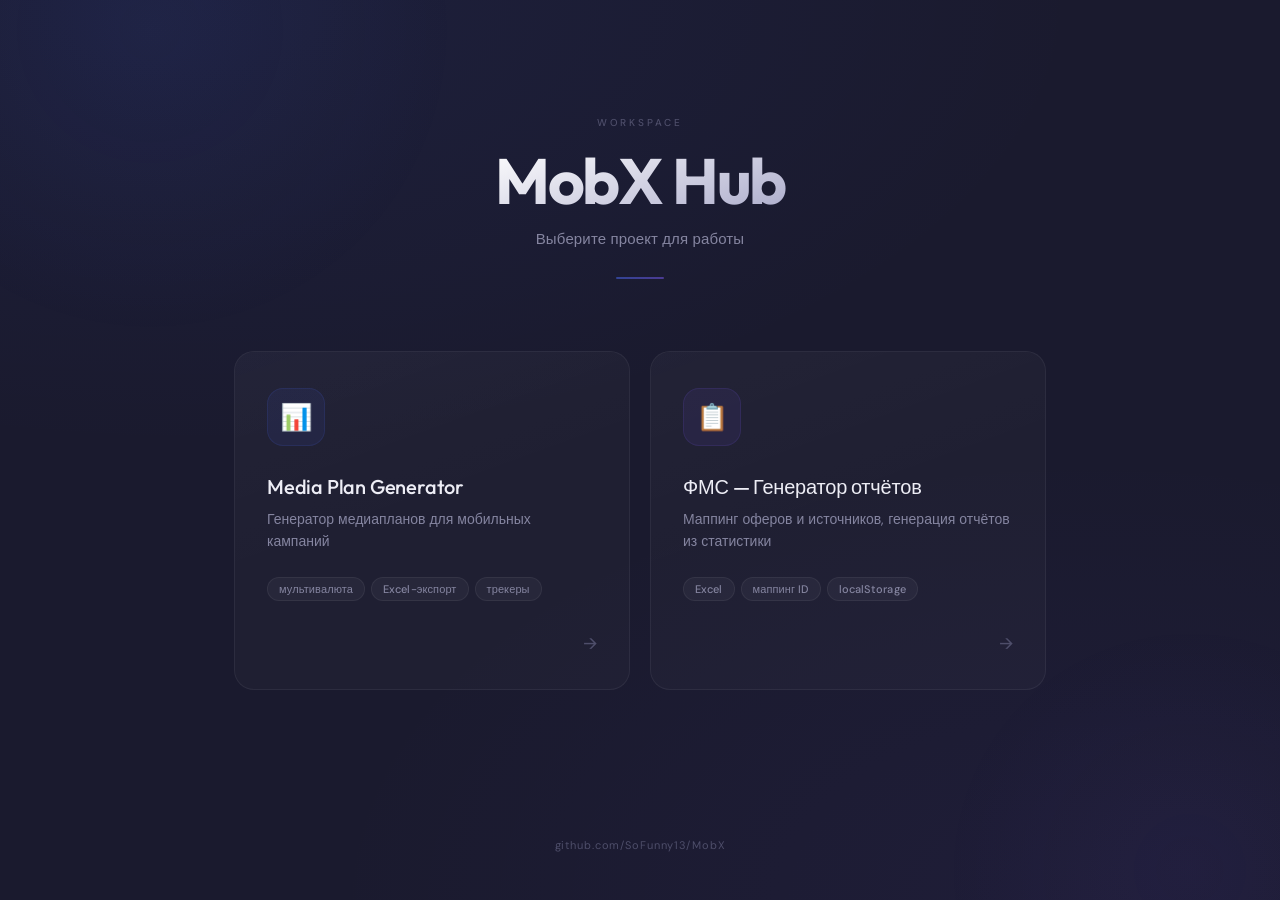
<file: index.html>
<!DOCTYPE html>
<html lang="ru">
<head>
    <meta charset="UTF-8">
    <meta name="viewport" content="width=device-width, initial-scale=1.0">
    <title>MobX Hub</title>
    <link rel="stylesheet" href="hub-style.css">
    <link rel="preconnect" href="https://fonts.googleapis.com">
    <link rel="preconnect" href="https://fonts.gstatic.com" crossorigin>
    <link href="https://fonts.googleapis.com/css2?family=DM+Sans:wght@400;500&family=Outfit:wght@300;500;700&display=swap" rel="stylesheet">
</head>
<body>
    <div class="glow glow-1"></div>
    <div class="glow glow-2"></div>

    <main>
        <header class="hero">
            <span class="hero-label">workspace</span>
            <h1>MobX Hub</h1>
            <p class="hero-sub">Выберите проект для работы</p>
            <span class="hero-line"></span>
        </header>

        <div class="grid">
            <a href="MobX_MP/" class="card card--blue" style="--i: 0">
                <div class="card-icon">📊</div>
                <div class="card-body">
                    <h2>Media Plan Generator</h2>
                    <p>Генератор медиапланов для мобильных кампаний</p>
                    <div class="tags">
                        <span class="tag">мультивалюта</span>
                        <span class="tag">Excel-экспорт</span>
                        <span class="tag">трекеры</span>
                    </div>
                </div>
                <div class="card-arrow">&rarr;</div>
            </a>

            <a href="FMS_Cost/" class="card card--violet" style="--i: 1">
                <div class="card-icon">📋</div>
                <div class="card-body">
                    <h2>ФМС — Генератор отчётов</h2>
                    <p>Маппинг оферов и источников, генерация отчётов из статистики</p>
                    <div class="tags">
                        <span class="tag">Excel</span>
                        <span class="tag">маппинг ID</span>
                        <span class="tag">localStorage</span>
                    </div>
                </div>
                <div class="card-arrow">&rarr;</div>
            </a>
        </div>

        <footer>
            <a href="https://github.com/SoFunny13/MobX" rel="noopener noreferrer">github.com/SoFunny13/MobX</a>
        </footer>
    </main>

    <script>
        document.querySelectorAll('.card').forEach(function(card) {
            card.addEventListener('click', function() {
                sessionStorage.setItem('mobx_hub_access', '1');
            });
        });
    </script>
</body>
</html>
</file>
<file: hub-style.css>
*, *::before, *::after {
    margin: 0;
    padding: 0;
    box-sizing: border-box;
}

:root {
    --bg: #1a1a2e;
    --surface: rgba(255, 255, 255, 0.025);
    --border: rgba(255, 255, 255, 0.06);
    --border-hover: rgba(255, 255, 255, 0.14);
    --text-primary: #ededf5;
    --text-secondary: #8585a0;
    --text-dim: #4e4e6a;
    --blue: #4a6cf7;
    --violet: #7c5bf5;
}

@media (prefers-reduced-motion: no-preference) {
    html { scroll-behavior: smooth; }
}

body {
    font-family: 'DM Sans', sans-serif;
    background: var(--bg);
    background-image:
        radial-gradient(ellipse 70% 50% at 15% 0%, rgba(74, 108, 247, 0.07) 0%, transparent 100%),
        radial-gradient(ellipse 60% 50% at 85% 100%, rgba(124, 91, 245, 0.05) 0%, transparent 100%);
    color: var(--text-primary);
    min-height: 100vh;
    overflow-x: hidden;
    -webkit-font-smoothing: antialiased;
    -moz-osx-font-smoothing: grayscale;
}

/* ── Ambient glows ── */
.glow {
    position: fixed;
    border-radius: 50%;
    pointer-events: none;
    z-index: 0;
}
.glow-1 {
    width: 620px;
    height: 620px;
    background: radial-gradient(circle, rgba(74, 108, 247, 0.06), transparent 70%);
    top: -280px;
    left: -160px;
    animation: drift 22s ease-in-out infinite alternate;
}
.glow-2 {
    width: 500px;
    height: 500px;
    background: radial-gradient(circle, rgba(124, 91, 245, 0.045), transparent 70%);
    bottom: -220px;
    right: -160px;
    animation: drift 26s ease-in-out infinite alternate-reverse;
}

@keyframes drift {
    from { transform: translate(0, 0); }
    to   { transform: translate(30px, 18px); }
}

/* ── Layout ── */
main {
    position: relative;
    z-index: 1;
    max-width: 860px;
    margin: 0 auto;
    padding: 110px 24px 48px;
    min-height: 100vh;
    display: flex;
    flex-direction: column;
}

/* ── Hero ── */
.hero {
    text-align: center;
    margin-bottom: 72px;
    animation: fadeUp 0.7s ease;
}

.hero-label {
    display: inline-block;
    text-transform: uppercase;
    letter-spacing: 0.28em;
    font-size: 10px;
    font-weight: 500;
    color: var(--text-dim);
    margin-bottom: 20px;
}

.hero h1 {
    font-family: 'Outfit', sans-serif;
    font-weight: 700;
    font-size: clamp(2.8rem, 6vw, 4rem);
    letter-spacing: -0.035em;
    line-height: 1;
    color: var(--text-primary);
    background: linear-gradient(160deg, #ffffff 25%, #8080b0 100%);
    -webkit-background-clip: text;
    -webkit-text-fill-color: transparent;
    background-clip: text;
}

.hero-sub {
    color: var(--text-secondary);
    font-size: 15px;
    margin-top: 16px;
    letter-spacing: 0.01em;
}

/* ── Accent line under hero ── */
.hero-line {
    display: block;
    width: 48px;
    height: 2px;
    margin: 28px auto 0;
    border-radius: 2px;
    background: linear-gradient(90deg, var(--blue), var(--violet));
    opacity: 0.5;
}

/* ── Card grid ── */
.grid {
    display: grid;
    grid-template-columns: repeat(2, 1fr);
    gap: 20px;
}

/* ── Cards ── */
.card {
    display: flex;
    flex-direction: column;
    text-decoration: none;
    color: inherit;
    background: var(--surface);
    border: 1px solid var(--border);
    border-radius: 20px;
    padding: 36px 32px 32px;
    transition:
        border-color 0.35s ease,
        transform 0.35s ease,
        box-shadow 0.35s ease,
        background 0.35s ease;
    position: relative;
    overflow: hidden;
    animation: cardReveal 0.65s ease backwards;
    animation-delay: calc(var(--i, 0) * 0.12s + 0.25s);
}

.card::before {
    content: '';
    position: absolute;
    inset: 0;
    border-radius: 20px;
    background: linear-gradient(160deg, rgba(255, 255, 255, 0.015), transparent 50%);
    pointer-events: none;
}

.card:hover {
    border-color: var(--border-hover);
    transform: translateY(-6px);
    background: rgba(255, 255, 255, 0.04);
    box-shadow:
        0 28px 68px -20px rgba(0, 0, 0, 0.5),
        0 0 0 1px rgba(255, 255, 255, 0.04);
}

.card:focus-visible {
    outline: 2px solid var(--blue);
    outline-offset: 4px;
    border-color: var(--border-hover);
}

/* Card icon */
.card-icon {
    width: 58px;
    height: 58px;
    border-radius: 16px;
    display: flex;
    align-items: center;
    justify-content: center;
    font-size: 26px;
    margin-bottom: 28px;
}

.card--blue .card-icon {
    background: rgba(74, 108, 247, 0.08);
    border: 1px solid rgba(74, 108, 247, 0.12);
}

.card--violet .card-icon {
    background: rgba(124, 91, 245, 0.08);
    border: 1px solid rgba(124, 91, 245, 0.12);
}

/* Card body */
.card-body {
    flex: 1;
}

.card-body h2 {
    font-family: 'Outfit', sans-serif;
    font-weight: 500;
    font-size: 20px;
    letter-spacing: -0.01em;
    line-height: 1.3;
    margin-bottom: 8px;
}

.card-body p {
    color: var(--text-secondary);
    font-size: 14px;
    line-height: 1.6;
    margin-bottom: 24px;
}

/* Tags */
.tags {
    display: flex;
    flex-wrap: wrap;
    gap: 6px;
}

.tag {
    font-size: 11px;
    font-weight: 500;
    padding: 4px 11px;
    border-radius: 100px;
    background: rgba(255, 255, 255, 0.04);
    border: 1px solid rgba(255, 255, 255, 0.06);
    color: var(--text-secondary);
    white-space: nowrap;
    letter-spacing: 0.01em;
}

/* Card arrow */
.card-arrow {
    display: flex;
    align-items: center;
    justify-content: flex-end;
    font-family: 'Outfit', sans-serif;
    font-size: 22px;
    font-weight: 300;
    color: var(--text-dim);
    margin-top: 28px;
    transition: color 0.3s ease, transform 0.3s ease;
}

.card:hover .card-arrow {
    color: var(--text-secondary);
    transform: translateX(5px);
}

/* ── Footer ── */
footer {
    text-align: center;
    padding-top: 56px;
    margin-top: auto;
    color: var(--text-dim);
    font-size: 11px;
    letter-spacing: 0.08em;
}

footer a {
    color: var(--text-dim);
    text-decoration: none;
    transition: color 0.25s ease;
}

footer a:hover {
    color: var(--text-secondary);
}

footer a:focus-visible {
    outline: 2px solid var(--blue);
    outline-offset: 2px;
    color: var(--text-secondary);
}

/* ── Animations ── */
@keyframes fadeUp {
    from { opacity: 0; transform: translateY(-12px); }
    to   { opacity: 1; transform: translateY(0); }
}

@keyframes cardReveal {
    from { opacity: 0; transform: translateY(24px); }
    to   { opacity: 1; transform: translateY(0); }
}

/* ── Reduced motion ── */
@media (prefers-reduced-motion: reduce) {
    *, *::before, *::after {
        animation-duration: 0.01ms !important;
        animation-iteration-count: 1 !important;
        transition-duration: 0.01ms !important;
    }
}

/* ── Responsive ── */
@media (max-width: 680px) {
    main {
        padding: 64px 16px 32px;
    }

    .hero {
        margin-bottom: 48px;
    }

    .hero h1 {
        font-size: 2.4rem;
    }

    .grid {
        grid-template-columns: 1fr;
        gap: 14px;
    }

    .card {
        padding: 28px 24px 24px;
    }
}
</file>
<file: FMS_Cost/style.css>
* {
    margin: 0;
    padding: 0;
    box-sizing: border-box;
}

body {
    font-family: -apple-system, BlinkMacSystemFont, "Segoe UI", Roboto, sans-serif;
    background: #f5f7fa;
    color: #333;
    line-height: 1.6;
}

/* Navigation */
.nav {
    background: #1a1a2e;
    padding: 0 20px;
    display: flex;
    justify-content: center;
    gap: 4px;
}

.nav-link {
    color: #aab;
    text-decoration: none;
    padding: 14px 24px;
    font-size: 15px;
    font-weight: 500;
    transition: color 0.2s, border-color 0.2s;
    border-bottom: 3px solid transparent;
}

.nav-link:hover {
    color: #fff;
}

.nav-link.active {
    color: #fff;
    border-bottom-color: #4a6cf7;
}

.container {
    max-width: 720px;
    margin: 40px auto;
    padding: 0 20px;
}

h1 {
    text-align: center;
    margin-bottom: 30px;
    color: #1a1a2e;
    font-size: 24px;
}

.card {
    background: #fff;
    border-radius: 12px;
    padding: 28px;
    margin-bottom: 20px;
    box-shadow: 0 2px 8px rgba(0, 0, 0, 0.08);
}

.card h2 {
    font-size: 18px;
    margin-bottom: 20px;
    color: #1a1a2e;
}

.form-row {
    display: flex;
    gap: 16px;
    margin-bottom: 16px;
}

.form-group {
    flex: 1;
    display: flex;
    flex-direction: column;
}

.form-group label {
    font-size: 14px;
    font-weight: 500;
    margin-bottom: 6px;
    color: #555;
}

.form-group input[type="date"],
.form-group input[type="number"],
.form-group input[type="file"] {
    padding: 10px 12px;
    border: 1px solid #ddd;
    border-radius: 8px;
    font-size: 14px;
    transition: border-color 0.2s;
}

.form-group input:focus {
    outline: none;
    border-color: #4a6cf7;
}

.btn {
    display: inline-block;
    padding: 12px 24px;
    border: none;
    border-radius: 8px;
    font-size: 15px;
    font-weight: 500;
    cursor: pointer;
    transition: background 0.2s, transform 0.1s;
    width: 100%;
    text-align: center;
}

.btn:active {
    transform: scale(0.98);
}

.btn-primary {
    background: #4a6cf7;
    color: #fff;
}

.btn-primary:hover {
    background: #3a5ce5;
}

.btn-primary:disabled {
    background: #a0b0e0;
    cursor: not-allowed;
}

.btn-success {
    background: #22c55e;
    color: #fff;
}

.btn-success:hover {
    background: #16a34a;
}

.btn-confirm {
    background: #f59e0b;
    color: #fff;
}

.btn-confirm:hover {
    background: #d97706;
}

.hidden {
    display: none;
}

/* Error / Resolution section */
.resolution-section {
    margin-top: 16px;
}

.resolution-section h3 {
    font-size: 15px;
    color: #dc2626;
    margin-bottom: 12px;
}

.resolution-table {
    width: 100%;
    border-collapse: collapse;
    margin-bottom: 16px;
}

.resolution-table th {
    text-align: left;
    font-size: 13px;
    color: #777;
    padding: 8px 12px;
    border-bottom: 2px solid #eee;
}

.resolution-table td {
    padding: 8px 12px;
    border-bottom: 1px solid #f0f0f0;
    font-size: 14px;
}

.resolution-table input {
    width: 100px;
    padding: 6px 10px;
    border: 1px solid #ddd;
    border-radius: 6px;
    font-size: 14px;
}

.resolution-table input:focus {
    outline: none;
    border-color: #4a6cf7;
}

/* Matched items summary */
.match-summary {
    font-size: 14px;
    color: #22c55e;
    margin-bottom: 12px;
}

.match-summary.warn {
    color: #f59e0b;
}

/* Status messages */
.status {
    text-align: center;
    padding: 12px;
    border-radius: 8px;
    margin-top: 12px;
    font-size: 14px;
}

.status-error {
    background: #fef2f2;
    color: #dc2626;
}

.status-success {
    background: #f0fdf4;
    color: #16a34a;
}

.status-info {
    background: #eff6ff;
    color: #2563eb;
}

/* Spinner */
.spinner {
    display: inline-block;
    width: 18px;
    height: 18px;
    border: 2px solid #fff;
    border-top-color: transparent;
    border-radius: 50%;
    animation: spin 0.6s linear infinite;
    vertical-align: middle;
    margin-right: 8px;
}

@keyframes spin {
    to { transform: rotate(360deg); }
}

/* Reference table */
.ref-table {
    width: 100%;
    border-collapse: collapse;
}

.ref-table th {
    text-align: left;
    font-size: 13px;
    color: #777;
    padding: 10px 12px;
    border-bottom: 2px solid #eee;
}

.ref-table td {
    padding: 10px 12px;
    border-bottom: 1px solid #f0f0f0;
    font-size: 14px;
}

.ref-table tr:hover {
    background: #f8f9fb;
}

.btn-delete {
    background: none;
    border: 1px solid #e5e5e5;
    color: #dc2626;
    padding: 4px 12px;
    border-radius: 6px;
    font-size: 13px;
    cursor: pointer;
    transition: background 0.2s;
}

.btn-delete:hover {
    background: #fef2f2;
}

/* Text input in forms */
.form-group input[type="text"] {
    padding: 10px 12px;
    border: 1px solid #ddd;
    border-radius: 8px;
    font-size: 14px;
    transition: border-color 0.2s;
}

.form-group input[type="text"]:focus {
    outline: none;
    border-color: #4a6cf7;
}
</file>
